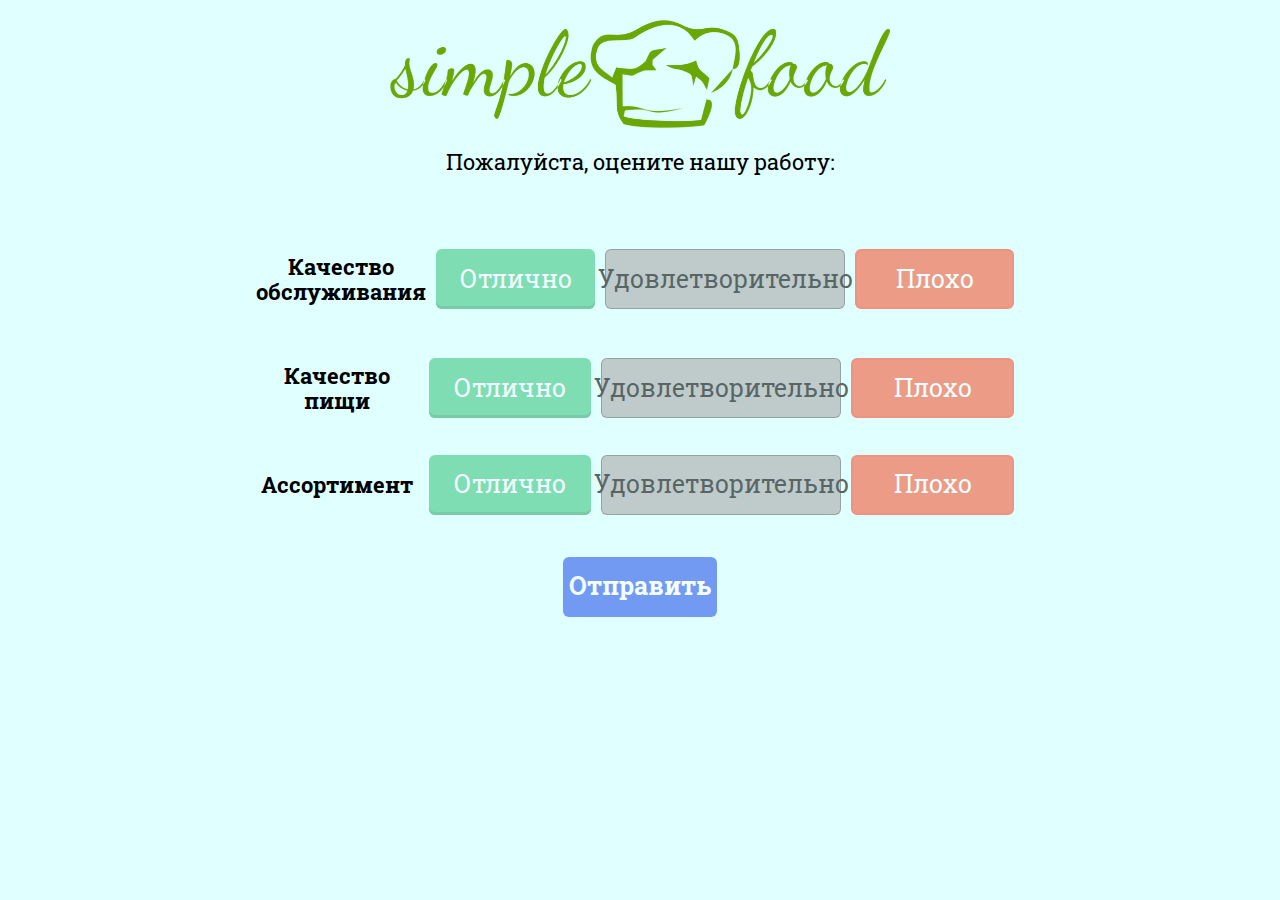
<file: index.html>
<!DOCTYPE html>
<html lang="ru">

<head>
  <meta charset="UTF-8">
  <meta name="viewport" content="width=device-width, initial-scale=1.0">
  <title>Отзыв</title>
  <link rel="stylesheet" href="css/style.css">
  <link rel="stylesheet" href="css/normalize.css">
</head>

<body>

  <div class="container">

    <div class="logo"><img src="img/logo.png" alt="Логотип"></div>
    <h2 class="feedback__title">Пожалуйста, оцените нашу работу:</h2>

    <form method="POST" action="/saverating.php" onclick="checkRadio()">
      <div class="block__rows">
        <div class="row">
          <div class="row-buttons">
            <div class="row-buttons__item">
              <h4 class="row-buttons__title">Качество обслуживания</h4>
            </div>
            <div class="row-buttons__item">
              <input class="input-radio" id="sqgood" type="radio" name="servicequality" value="good">
              <label for="sqgood" id="sqbtn__good" class="button row-buttons__button button__good">Отлично</label>
            </div>
            <div class="row-buttons__item">
              <input class="input-radio" id="sqnormal" type="radio" name="servicequality" value="normal">
              <label for="sqnormal" id="sqbtn__medium" class="button row-buttons__button button__medium">Удовлетворительно</label>
            </div>
            <div class="row-buttons__item">
              <input class="input-radio" id="sqbad" type="radio" name="servicequality" value="bad">
              <label for="sqbad" id="sqbtn__bad" class="button row-buttons__button button__bad">Плохо</label>
            </div>
          </div>
        </div>

        <div class="row">
          <div class="row-buttons">
            <div class="row-buttons__item">
              <h4 class="row-buttons__title">Качество пищи</h4>
            </div>
            <div class="row-buttons__item">
              <input class="input-radio" id="fqgood" type="radio" name="foodquality" value="good">
              <label for="fqgood" id="fqbtn__good" class="button row-buttons__button button__good">Отлично</label>
            </div>
            <div class="row-buttons__item">
              <input class="input-radio" id="fqnormal" type="radio" name="foodquality" value="normal">
              <label for="fqnormal" id="fqbtn__medium" class="button row-buttons__button button__medium">Удовлетворительно</label>
            </div>
            <div class="row-buttons__item">
              <input class="input-radio" id="fqbad" type="radio" name="foodquality" value="bad">
              <label for="fqbad" id="fqbtn__bad" class="button row-buttons__button button__bad">Плохо</label>
            </div>
          </div>
        </div>

        <div class="row">
          <div class="row-buttons">
            <div class="row-buttons__item">
              <h4 class="row-buttons__title">Ассортимент</h4>
            </div>
            <div class="row-buttons__item">
              <input class="input-radio" id="agood" type="radio" name="assortment" value="good">
              <label for="agood" id="abtn__good" class="button row-buttons__button button__good">Отлично</label>
            </div>
            <div class="row-buttons__item">
              <input class="input-radio" id="anormal" type="radio" name="assortment" value="normal">
              <label for="anormal" id="abtn__medium" class="button row-buttons__button button__medium">Удовлетворительно</label>
            </div>
            <div class="row-buttons__item">
              <input class="input-radio" id="abad" type="radio" name="assortment" value="bad">
              <label for="abad" id="abtn__bad" class="button row-buttons__button button__bad">Плохо</label>
            </div>
          </div>
        </div>
      </div>
      <input id="submit_button" class="button button__submit" type="submit" value="Отправить" disabled>
    </form>

  </div>

  <script>
    function checkRadio() {
      let __sq = document.getElementsByName('servicequality'),
        __fq = document.getElementsByName('foodquality'),
        __as = document.getElementsByName('assortment'),
        __btn = document.getElementById('submit_button');
      if ((__sq[0].checked || __sq[1].checked || __sq[2].checked) &&
        (__fq[0].checked || __fq[1].checked || __fq[2].checked) &&
        (__as[0].checked || __as[1].checked || __as[2].checked)) {
        __btn.disabled = false;
        document.getElementById('submit_button').className = 'button button__submit-active'
      }
    }
  </script>

</body>

</html>
</file>
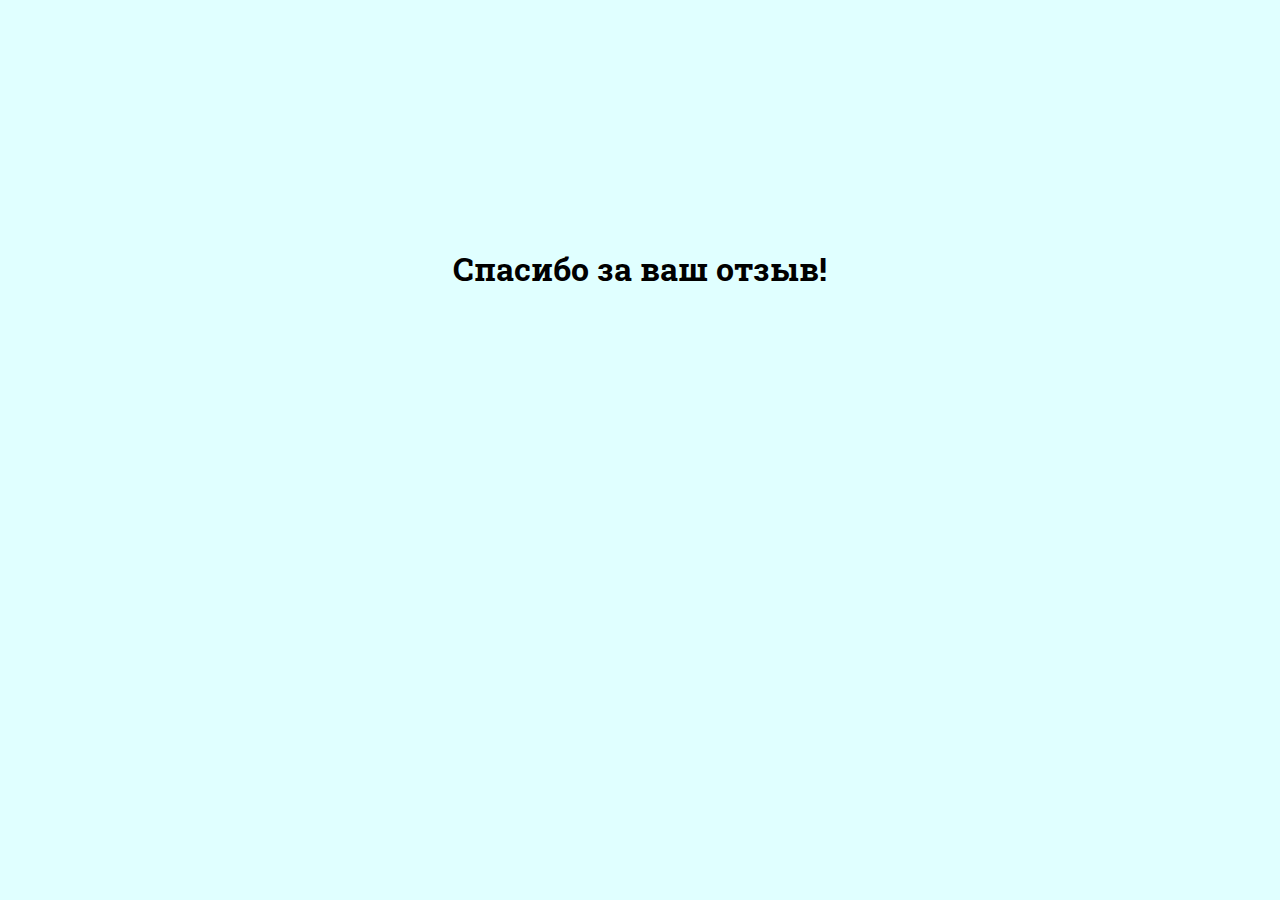
<file: thx.html>
<!DOCTYPE html>
<html lang="ru">
<head>
    <meta charset="UTF-8">
    <meta name="viewport" content="width=device-width, initial-scale=1.0">
    <meta http-equiv="refresh" content="3;url=index.php">
    <title>Спасибо за отзыв!</title>
    <link rel="stylesheet" href="css/style.css">
    <link rel="stylesheet" href="css/normalize.css">
</head>
<body>

    <div class="block-thx">
        <h1 class="block-thx__title">Спасибо за ваш отзыв!</h1>
    </div>

</body>
</html>
</file>
<file: css/style.css>
@font-face {
  font-family: Roboto Slab;
  src: url(../fonts/RobotoSlab-VariableFont_wght.ttf);
}

* {
  -webkit-box-sizing: border-box;
          box-sizing: border-box;
}

body {
  font-family: Roboto Slab, sans-serif;
  background-color: #E0FFFF;
}

.input-radio {
  display: none;
}

#oneday {
  margin-right: 8px;
}

#sqgood:checked ~ #sqbtn__good, #fqgood:checked ~ #fqbtn__good, #sqnormal:checked ~ #sqbtn__medium, #sqbad:checked ~ #sqbtn__bad, #fqnormal:checked ~ #fqbtn__medium, #fqbad:checked ~ #fqbtn__bad, #agood:checked ~ #abtn__good, #anormal:checked ~ #abtn__medium, #abad:checked ~ #abtn__bad {
  opacity: 1;
}

.button__submit-active {
  display: block;
  margin: auto;
  background-color: #2c58eb;
  opacity: 1;
  -webkit-box-shadow: 0px 0px 6px 3px #0070d2;
          box-shadow: 0px 0px 6px 3px #0070d2;
}

.logo {
  margin: auto;
  margin-top: 20px;
  max-width: 500px;
}

.logo img {
  max-width: 100%;
}

.feedback__title {
  margin-bottom: 50px;
  font-weight: 400;
  font-size: 22px;
  text-align: center;
}

.button {
  display: -webkit-box;
  display: -ms-flexbox;
  display: flex;
  -webkit-box-pack: center;
      -ms-flex-pack: center;
          justify-content: center;
  -webkit-box-align: center;
      -ms-flex-align: center;
          align-items: center;
  max-width: 240px;
  height: 60px;
  font-weight: 700;
  outline: none;
  font-size: 25px;
  cursor: pointer;
  color: white;
  text-decoration: none;
  border-width: 0px 0;
  border-style: solid none;
  border-radius: 6px;
  -webkit-transition: 0.2s;
  transition: 0.2s;
}

.button__good {
  font-weight: 400;
  background: #40c781;
  -webkit-box-shadow: 0 -3px #35a76e inset;
          box-shadow: 0 -3px #35a76e inset;
}

.button__medium {
  color: black;
  background: #aaaaaa;
  font-weight: 400;
  border: 1px solid rgba(0, 0, 0, 0.4);
}

.button__bad {
  border: 2px solid #F64C2B;
  background: #F45A38;
  font-weight: 400;
}

.button__submit {
  display: block;
  margin: auto;
  background-color: #2c58eb;
  opacity: 0.6;
}

.row {
  margin-bottom: 15px;
  margin: auto;
  -webkit-box-align: center;
      -ms-flex-align: center;
          align-items: center;
}

.row:last-child {
  margin-bottom: 30px;
}

.row-buttons {
  display: -webkit-box;
  display: -ms-flexbox;
  display: flex;
  margin: auto;
  max-width: 60%;
  -webkit-box-align: center;
      -ms-flex-align: center;
          align-items: center;
}

.row-buttons__button {
  opacity: 0.6;
}

.row-buttons__title {
  display: block;
  font-size: 22px;
  text-align: center;
}

.row-buttons__item {
  margin-right: 10px;
  -webkit-box-pack: center;
      -ms-flex-pack: center;
          justify-content: center;
  text-align: center;
  -ms-flex-preferred-size: 25%;
      flex-basis: 25%;
}

.container {
  margin: auto;
  max-width: 1600px;
}

.block-thx {
  position: absolute;
  top: 30%;
  left: 50%;
  margin-right: -50%;
  -webkit-transform: translate(-50%, -50%);
          transform: translate(-50%, -50%);
}

.block-calendar {
  margin-top: 30px;
  margin-bottom: 40px;
  padding: 12px;
  max-width: 220px;
  border: 4px solid #AFCDE7;
  border-radius: 8px;
  background-color: #D8E6F3;
}

table {
  font-family: sans-serif;
  font-size: 14px;
  border-collapse: collapse;
  text-align: center;
}

th, td:first-child {
  background: #AFCDE7;
  color: #000000;
  padding: 10px 20px;
}

th, td {
  border-style: solid;
  border-width: 0 1px 1px 0;
  border-color: white;
}

td {
  font-family: sans-serif;
  font-size: 16px;
  font-weight: 700;
  background: #D8E6F3;
}

th:first-child, td:first-child {
  text-align: left;
}

.stats-block {
  margin-left: 40px;
}

.stats__input {
  padding: 5px;
  outline: none;
  border: 2px solid #D8E6F3;
  border-radius: 8px;
}

.stats__input:hover {
  border: 2px solid #AFCDE7;
}

.stats__input:active {
  border: 2px solid #AFCDE7;
}

.stats__submit {
  display: block;
  margin: auto;
  padding: 6px 12px;
  outline: none;
  cursor: pointer;
  border-radius: 5px;
  border: none;
  background-color: white;
  font-family: sans-serif;
  font-size: 16px;
  font-weight: 700;
  color: #000000;
}

.stats__submit:hover {
  color: #000000;
  background-color: #AFCDE7;
}

@media (max-width: 1200px) {
  .container {
    max-width: 900px;
  }
  .feedback__title {
    margin-bottom: 20px;
  }
  .button {
    font-size: 20px;
  }
  .row-buttons {
    max-width: 90%;
  }
  .row-buttons__item:last-child {
    margin-right: 0;
  }
  .row-buttons__title {
    font-size: 20px;
  }
}

@media (max-width: 736px) {
  .container {
    max-width: 90%;
  }
  .logo {
    margin-top: 20px;
    max-width: 300px;
  }
  .feedback__title {
    margin-bottom: 15px;
    font-size: 17px;
  }
  .row {
    margin-bottom: 10px;
  }
  .row:last-child {
    margin-bottom: 15px;
  }
  .row-buttons {
    -ms-flex-wrap: wrap;
        flex-wrap: wrap;
    -webkit-box-pack: center;
        -ms-flex-pack: center;
            justify-content: center;
  }
  .row-buttons__button {
    margin: auto;
    margin-bottom: 5px;
  }
  .row-buttons__title {
    margin: auto;
    margin-bottom: 5px;
    width: 100%;
  }
  .row-buttons__item {
    margin: auto;
    margin-right: 0;
    -ms-flex-preferred-size: 100%;
        flex-basis: 100%;
  }
  .row-buttons__item:last-child {
    margin-right: 0;
  }
}

@media (max-width: 595px) {
  .feedback__title {
    margin: auto;
    margin-top: 10px;
    margin-bottom: 10px;
    max-width: 300px;
    font-size: 15px;
  }
  .button {
    font-size: 20px;
    font-weight: 700;
  }
  .row-buttons__button {
    height: 50px;
  }
  .row-buttons__title {
    margin-bottom: 0;
  }
  .row-buttons__item {
    margin-bottom: 5px;
  }
}

@media (max-width: 418px) {
  .row {
    margin-bottom: 5px;
  }
  .row:last-child {
    margin: 10px;
  }
  .row-buttons__title {
    font-size: 18px;
  }
  .row-buttons__button {
    font-size: 18px;
  }
  .block-thx {
    position: absolute;
    top: 20%;
    left: 50%;
    margin-right: -50%;
    -webkit-transform: translate(-50%, -50%);
            transform: translate(-50%, -50%);
  }
  .block-thx__title {
    font-size: 24px;
  }
}
/*# sourceMappingURL=style.css.map */
</file>
